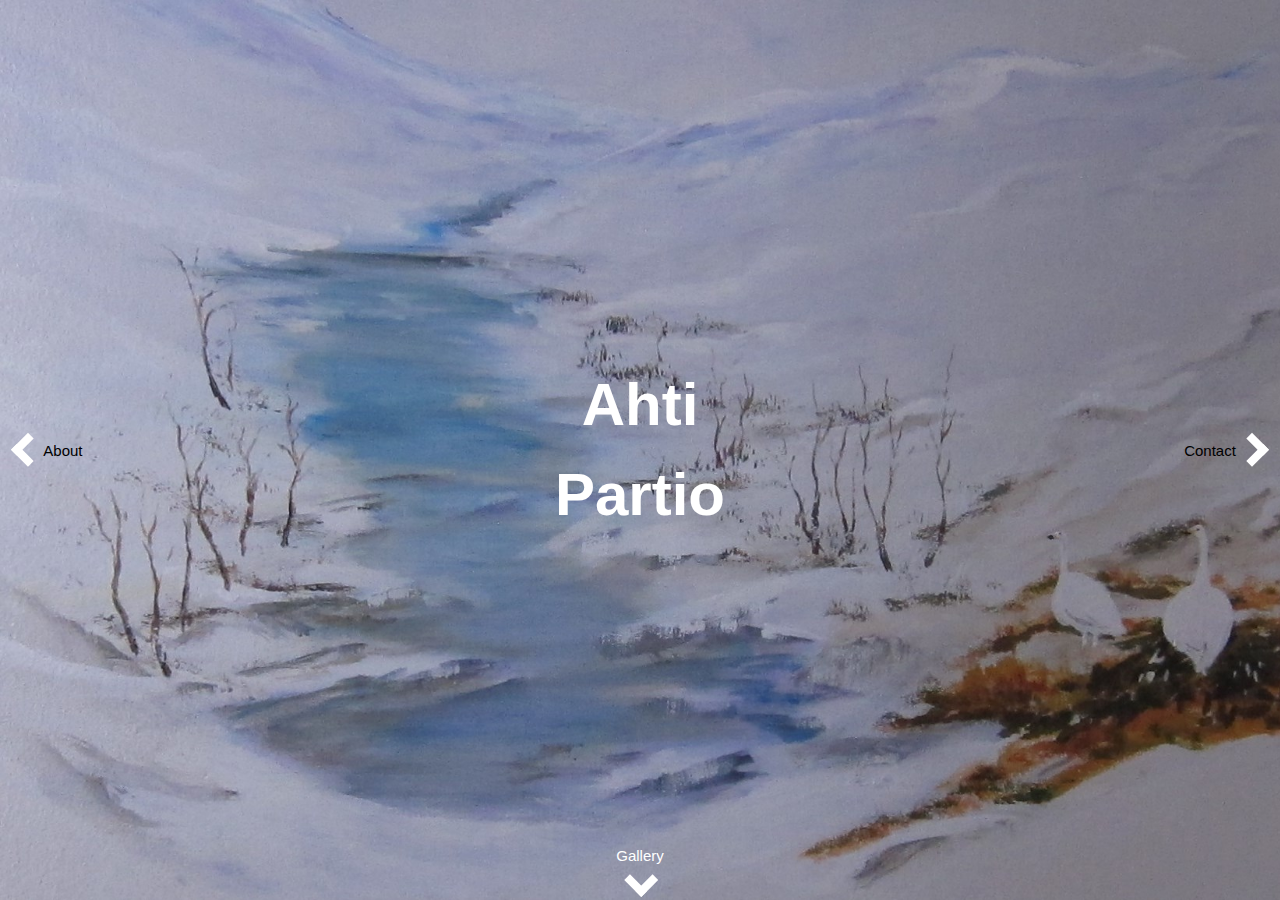
<file: app/test.html>
<!DOCTYPE html>
<html lang="en">
<head>
    <meta charset="UTF-8">
    <title>Title</title>
    <link rel="stylesheet" href="https://www.w3schools.com/w3css/4/w3.css">
    <link rel="stylesheet" href="test.css">
</head>
<body>
    <div class="w3-display-container test-class">

        <div class="w3-display-left w3-padding ">
            <i class="about-pointer" ng-click="showAboutPage()"></i>
            About
        </div>

        <div class="w3-display-middle w3-padding">
            <div class="ahti">Ahti</div>
            <div class="partio">Partio</div>
        </div>

        <div class="w3-display-right w3-padding">
            Contact
            <i class="contact-pointer" ng-click="showContactPage()"></i>
        </div>

        <div class="w3-display-bottommiddle w3-padding">
            <p class="gallery-text">Gallery</p>
            <i class="gallery-pointer" ng-click="showGalleryPage()"></i>
        </div>



    </div>
</body>
</html>
</file>
<file: app/test.css>
.test-class {
    background-image: url(resources/backgroundimg.JPG);
    height: 100vh;
    width: 100vw;
    background-size: cover;

}

.ahti {
    text-align: center;
    color: white;
    /*position: absolute;*/
    /*top: 43%;*/
    /*left: 45.5%;*/
    font-size: 60px;
    font-weight: bold;

    /*float: left;*/
    /*position: relative;*/
    /*left: 45.5%;*/
    /*top: 43%;*/
}

.partio {
    text-align: right;
    color: white;
    /*top: 46.4%;*/
    /*left: 44.5%;*/
    font-size: 60px;
    font-weight: bold;
}

.ahti:hover, .partio:hover {
    cursor:default;
}

i {
    border: solid white;
    border-width: 0 8px 8px 0;
    display: inline-block;
    padding: 8px;
    margin-bottom: -6px;

    -webkit-transition:  -webkit-transform .2s ease-out;
    -moz-transition: -moz-transform .2s ease-out;
    -o-transition: -o-transform .2s ease-out;
    -ms-transition: -ms-transform .2s ease-out;
    transition: transform .2s ease-out;
}

i:hover {
    cursor: pointer;
}

.about-div {
    height: 100%;
    width: 20%;
    display: block;
    float: left;
}

.about-pointer {
    transform: rotate(135deg);
    -webkit-transform: rotate(135deg);
    -moz-transform: rotate(135deg);
    -o-transform: rotate(135deg);
}

/*source: https://stackoverflow.com/questions/9233979/css-is-it-possible-to-enlarge-with-animation-an-element-in-place-with-css*/
.about-pointer:hover, .about-pointer:focus {
    -webkit-transform: rotate(135deg) scale(1.5);
    -moz-transform: rotate(135deg) scale(1.5);
    -o-transform: rotate(135deg) scale(1.5);
    transform: rotate(135deg) scale(1.5);
}

.contact-pointer {
    transform: rotate(-45deg);
    -webkit-transform: rotate(-45deg);
    -moz-transform: rotate(-45deg);
    -o-transform: rotate(-45deg);

}

.contact-pointer:hover, .contact-pointer:focus {
    -webkit-transform: rotate(-45deg) scale(1.5);
    -moz-transform: rotate(-45deg) scale(1.5);
    -o-transform: rotate(-45deg) scale(1.5);
    transform: rotate(-45deg) scale(1.5);
}

.gallery-pointer {
    transform: rotate(45deg);
    -webkit-transform: rotate(45deg);
    -moz-transform: rotate(45deg);
    -o-transform: rotate(45deg);
    margin-left: 13px;

}

.gallery-pointer:hover, .gallery-pointer:focus {
    -webkit-transform: rotate(45deg) scale(1.5);
    -moz-transform: rotate(45deg) scale(1.5);
    -o-transform: rotate(45deg) scale(1.5);
    transform: rotate(45deg) scale(1.5);
}

.menu-pointer {
    transform: rotate(-135deg);
    -webkit-transform: rotate(-135deg);
    -moz-transform: rotate(-135deg);
    -o-transform: rotate(-135deg);

}

.menu-pointer:hover, .menu-pointer:focus {
    -webkit-transform: rotate(-135deg) scale(1.5);
    -moz-transform: rotate(-135deg)  scale(1.5);
    -o-transform: rotate(-135deg) scale(1.5);
    transform: rotate(-135deg) scale(1.5);
}

.about-text {
    position: absolute;
    top: 47.1%;
    left: calc(28% - 2em);
    color: white;
}

.contact-text {
    position: absolute;
    top: 47.1%;
    left: calc(75% - 7.5em);
    color: white;
}

.gallery-text {
    margin:0;
    color: white;
}

.menu-text {
    position: absolute;
    left: 49.3%;
    top: 3%;
    color: white;
}
</file>
